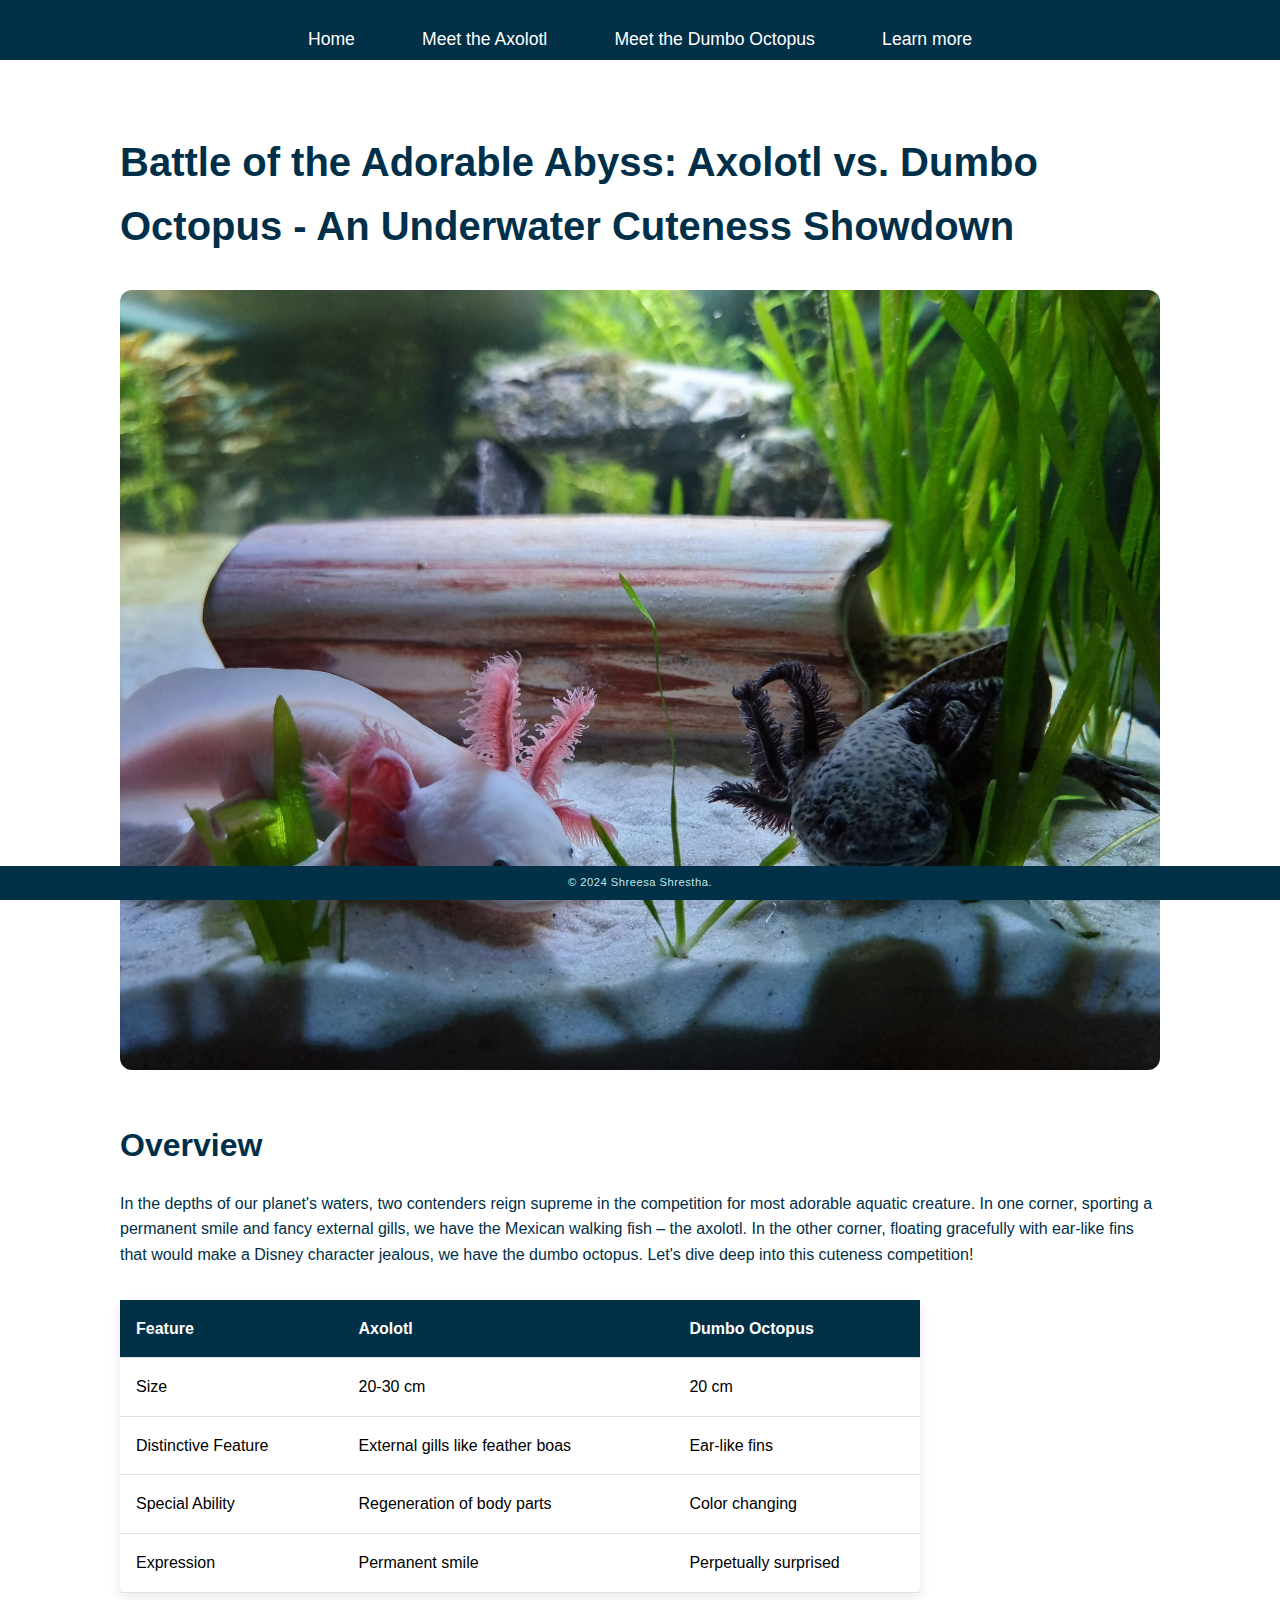
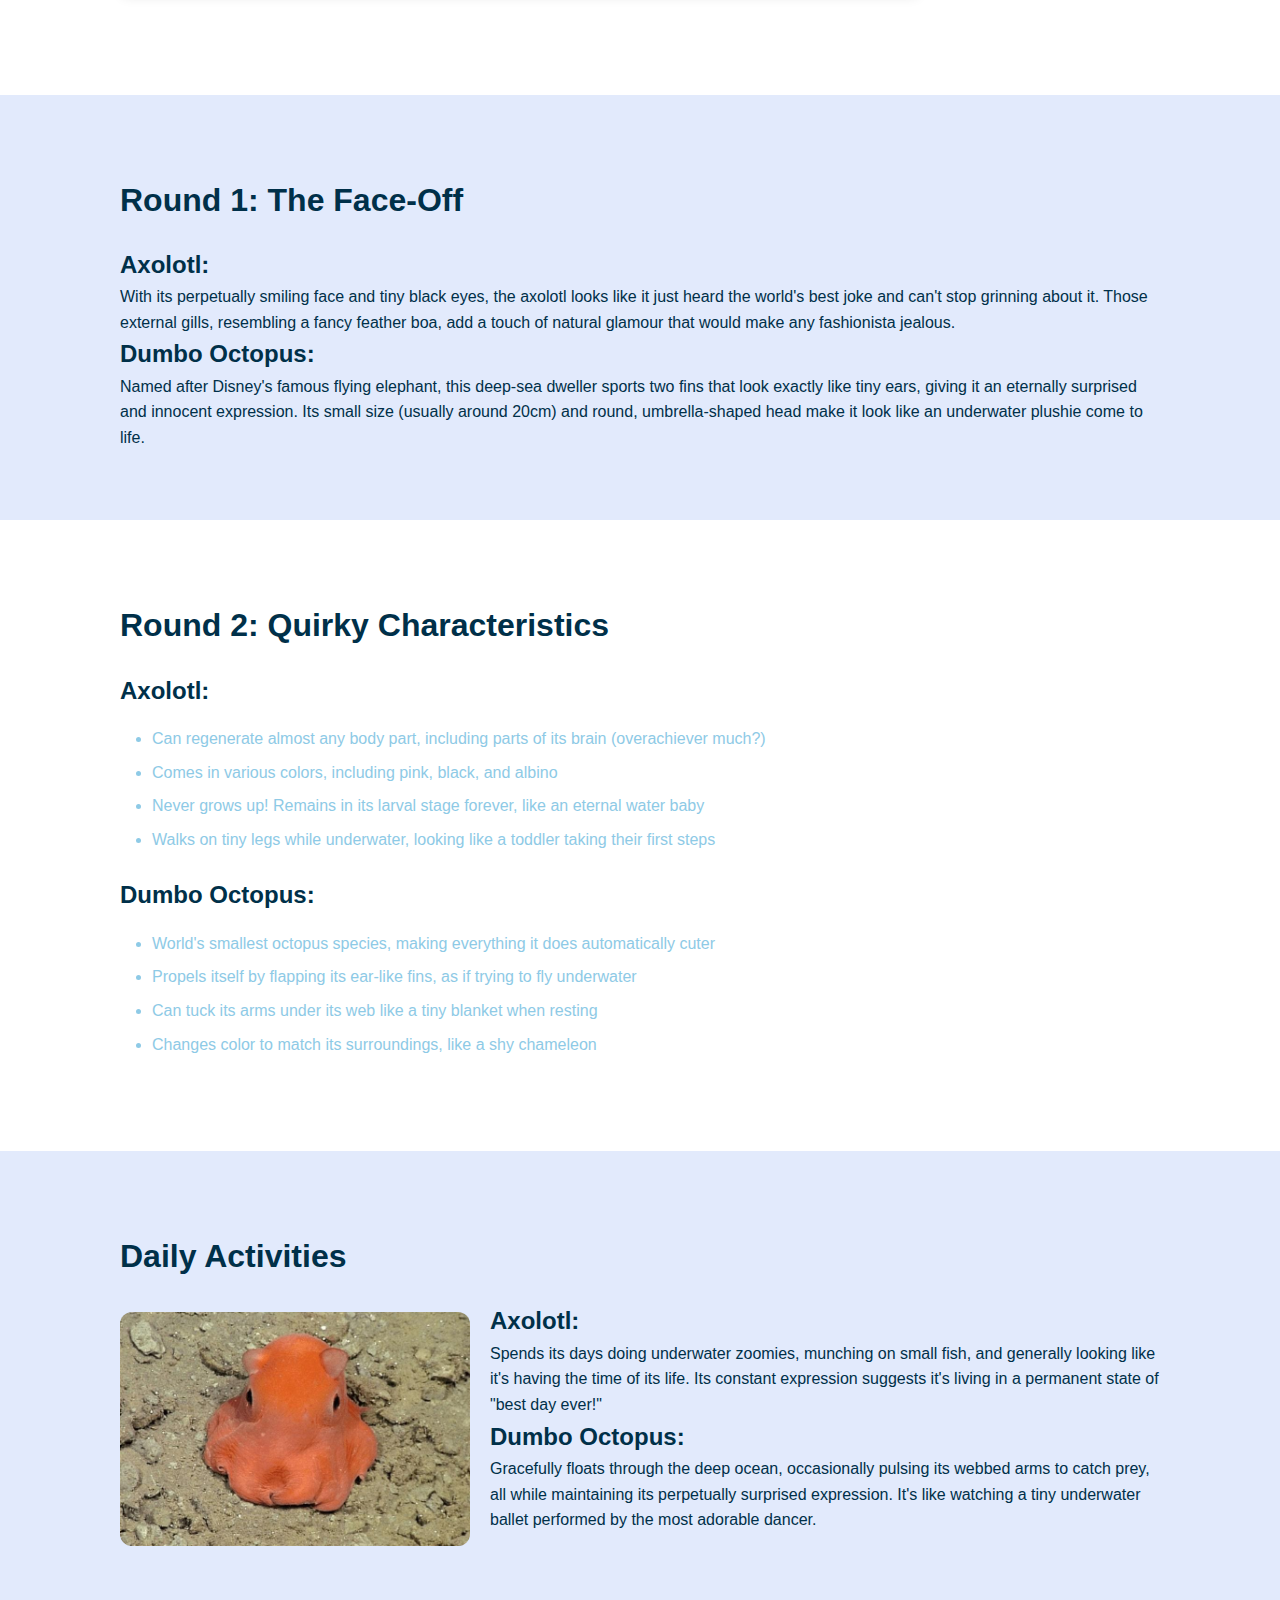
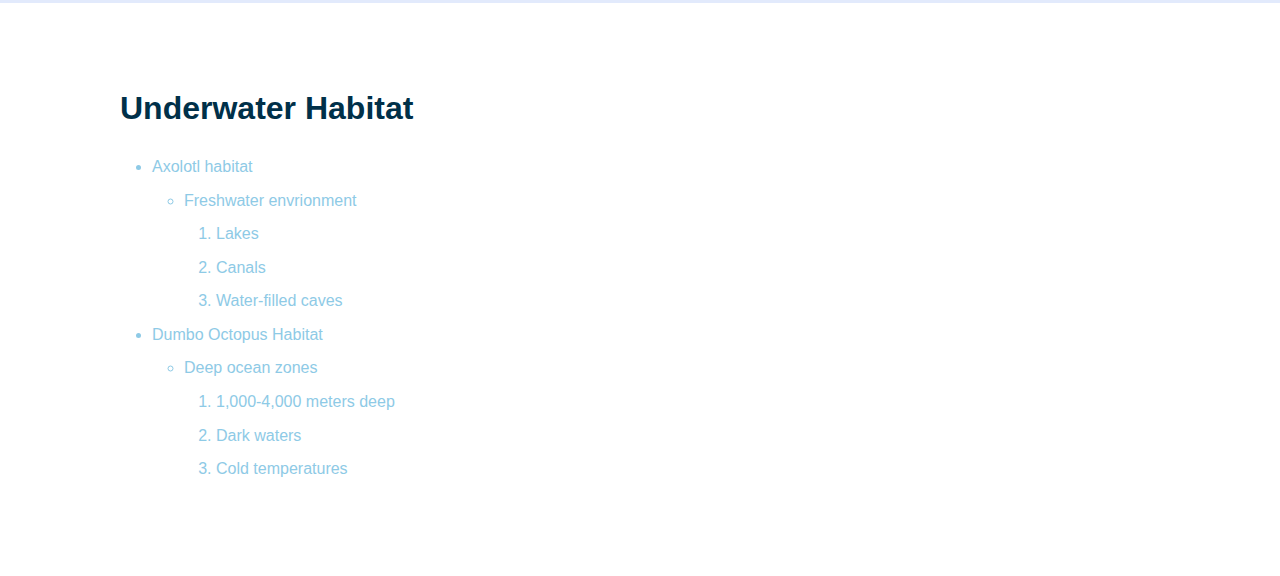
<file: index.html>
<!DOCTYPE html>
<html lang = "en">
    <head> 
        <meta charset="UTF-8">
        <title> Cuteness competition</title>
        <link href="style.css" rel="stylesheet">

    </head> 
        
    <body> 
        <!--Nav bar starts here -->
        <nav>
            <a href="index.html">Home</a>
            <a href="Axolotyl.html">Meet the Axolotl</a>
            <a href="dumbo.html">Meet the Dumbo Octopus</a>
            <a href="learn.html">Learn more</a>
         </nav>
        <!--Nav bar ends here -->


    <div class= "Nill">
        <div class="inner-content">
            <h1> Battle of the Adorable Abyss: Axolotl vs. Dumbo Octopus - 
                An Underwater Cuteness Showdown </h1> 

            <img src="-unsplash.jpg" alt="Axolotlimg" >


            <h2>Overview</h2>


            <p> In the depths of our planet's waters, two contenders reign supreme in the competition for most adorable aquatic creature. In one corner, sporting a permanent smile and fancy external gills, we have the Mexican walking fish – the axolotl. In the other corner, floating gracefully with ear-like fins that would make a Disney character jealous, we have the dumbo octopus. Let's dive deep into this cuteness competition!</p>

            <!-- Table starts here-->

            <table> 
                        <tr>
                            <th>Feature</th>
                            <th>Axolotl</th>
                            <th>Dumbo Octopus</th>
                        </tr>

                        <tr>
                            <td>Size</td>
                            <td>20-30 cm</td>
                            <td>20 cm</td>
                        </tr>

                        <tr>
                            <td>Distinctive Feature</td>
                            <td>External gills like feather boas</td>
                            <td>Ear-like fins</td>
                        </tr>

                         <tr>
                            <td>Special Ability</td>
                            <td>Regeneration of body parts</td>
                            <td>Color changing</td>
                        </tr>

                         <tr>
                            <td>Expression</td>
                            <td>Permanent smile</td>
                            <td>Perpetually surprised</td>
                        </tr>


             </table>
                <!-- Table ends here-->
            </div>
        </div>
         
        
        <div class= "color">
            <div class="inner-content">
        
                <h2> Round 1: The Face-Off </h2>
        
                <h3> Axolotl: </h3>
                <p> With its perpetually smiling face and tiny black eyes, the axolotl looks like it just heard the world's best joke and can't stop grinning about it. Those external gills, resembling a fancy feather boa, add a touch of natural glamour that would make any fashionista jealous.</p>
        
                <h3> Dumbo Octopus: </h3>
                <p>Named after Disney's famous flying elephant, this deep-sea dweller sports two fins that look exactly like tiny ears, giving it an eternally surprised and innocent expression. Its small size (usually around 20cm) and round, umbrella-shaped head make it look like an underwater plushie come to life.</p>
            </div>
        </div>
        
        <div class= "Nill">
            <div class="inner-content">
        
                <h2> Round 2: Quirky Characteristics </h2>
        
                <h3>Axolotl:</h3>
                
                    <!--unordered list-->
                    <ul> 
                        <li>Can regenerate almost any body part, including parts of its brain (overachiever much?)</li>
                        <li>Comes in various colors, including pink, black, and albino</li>
                        <li>Never grows up! Remains in its larval stage forever, like an eternal water baby</li>
                        <li>Walks on tiny legs while underwater, looking like a toddler taking their first steps</li>
                    </ul>
                
                    <!--unordered list ends-->

                    <h3>Dumbo Octopus:</h3>

                    <!--ordered list --> 
                    <ul>
                        <li>World's smallest octopus species, making everything it does automatically cuter</li>
                        <li>Propels itself by flapping its ear-like fins, as if trying to fly underwater</li>
                        <li>Can tuck its arms under its web like a tiny blanket when resting</li>
                        <li>Changes color to match its surroundings, like a shy chameleon</li>
                    </ul>
                    <!--ordered list ends--> 
            </div>
        </div>
        
        <div class= "color">
            <div class="inner-content">
                
                <h2> Daily Activities</h2>
                <img src="Dumbo3.jpg" alt="DumboOctopus" class="left-image">
                <h3>Axolotl:</h3>
        
                <p>Spends its days doing underwater zoomies, munching on small fish, and generally looking like it's having the time of its life. Its constant expression suggests it's living in a permanent state of "best day ever!"</p>
        
                <h3>Dumbo Octopus:</h3>

                <p>Gracefully floats through the deep ocean, occasionally pulsing its webbed arms to catch prey, all while maintaining its perpetually surprised expression. It's like watching a tiny underwater ballet performed by the most adorable dancer.</p>
            </div>
        </div> 
        
          
         <div class= "Nill">
            <div class="inner-content">

                <h2>Underwater Habitat</h2>
                
                <!--Nested layer starts --> 
                <ul>
                    <li> Axolotl habitat
                        <ul>
                            <li>Freshwater envrionment
                                <ol>
                                    <li>Lakes</li>
                                    <li>Canals</li>
                                    <li>Water-filled caves</li>
                                </ol>
                            </li>
                        </ul>
                    </li>

                    <li> Dumbo Octopus Habitat
                        <ul>
                            <li>Deep ocean zones
                                <ol>
                                    <li>1,000-4,000 meters deep</li>
                                    <li>Dark waters</li>
                                    <li>Cold temperatures</li>
                                </ol>
                            </li>
                        </ul>
                    </li>
                </ul>
                <!--Nested layer ends -->
                
            </div>
        </div>
      
        <footer>
    
		  
            <p id="footer-text">&copy; 2024 Shreesa Shrestha.  </p>
           
        
            
	   </footer>      
        
    </body> 
</html>
</file>
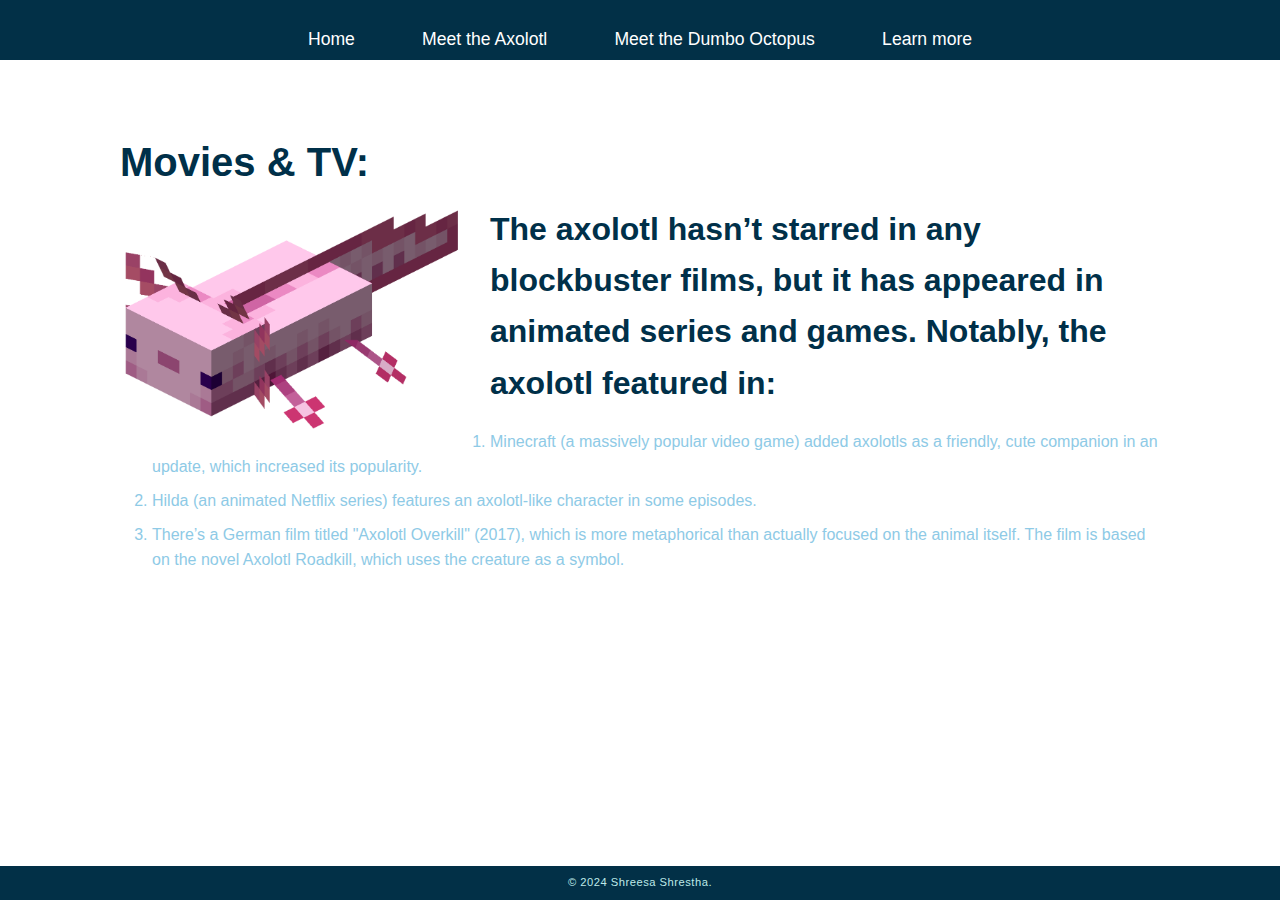
<file: Axolotyl.html>
<!DOCTYPE html>
<html lang = "en">
    <head> 
        <meta charset="UTF-8">
        <title> Axolotyl Gallery</title>
        <link href="style.css" rel="stylesheet">
        
    </head>


    <body>
        <!--Nav bar starts here -->
        <nav>
                <a href="index.html">Home</a>
                <a href="Axolotyl.html">Meet the Axolotl</a>
                <a href="dumbo.html">Meet the Dumbo Octopus</a>
                <a href="learn.html">Learn more</a>

        </nav>
            <!--Nav bar ends here -->


        <div class= "Nill">
            <div class="inner-content">
                <h1>Movies & TV: </h1>

                <img src="Lucy_Axolotl_JE2.webp" alt="Axolotl Mincraft" class="left-image">

                <h2> The axolotl hasn’t starred in any blockbuster films, but it has appeared in animated series and games. Notably, the axolotl featured in:</h2>



                 <ol> 
                     <li>Minecraft (a massively popular video game) added axolotls as a friendly, cute companion in an update, which increased its popularity.</li>


                     <li>Hilda (an animated Netflix series) features an axolotl-like character in some episodes.</li>


                    <li>There’s a German film titled "Axolotl Overkill" (2017), which is more metaphorical than actually focused on the animal itself. The film is based on the novel Axolotl Roadkill, which uses the creature as a symbol.</li>

                </ol>
       
            </div>
        </div>


        <footer>

              <div class="footer-content">
                <p id="footer-text">&copy; 2024 Shreesa Shrestha. </p>

              </div>

        </footer>  
   


    </body>
</html>
</file>
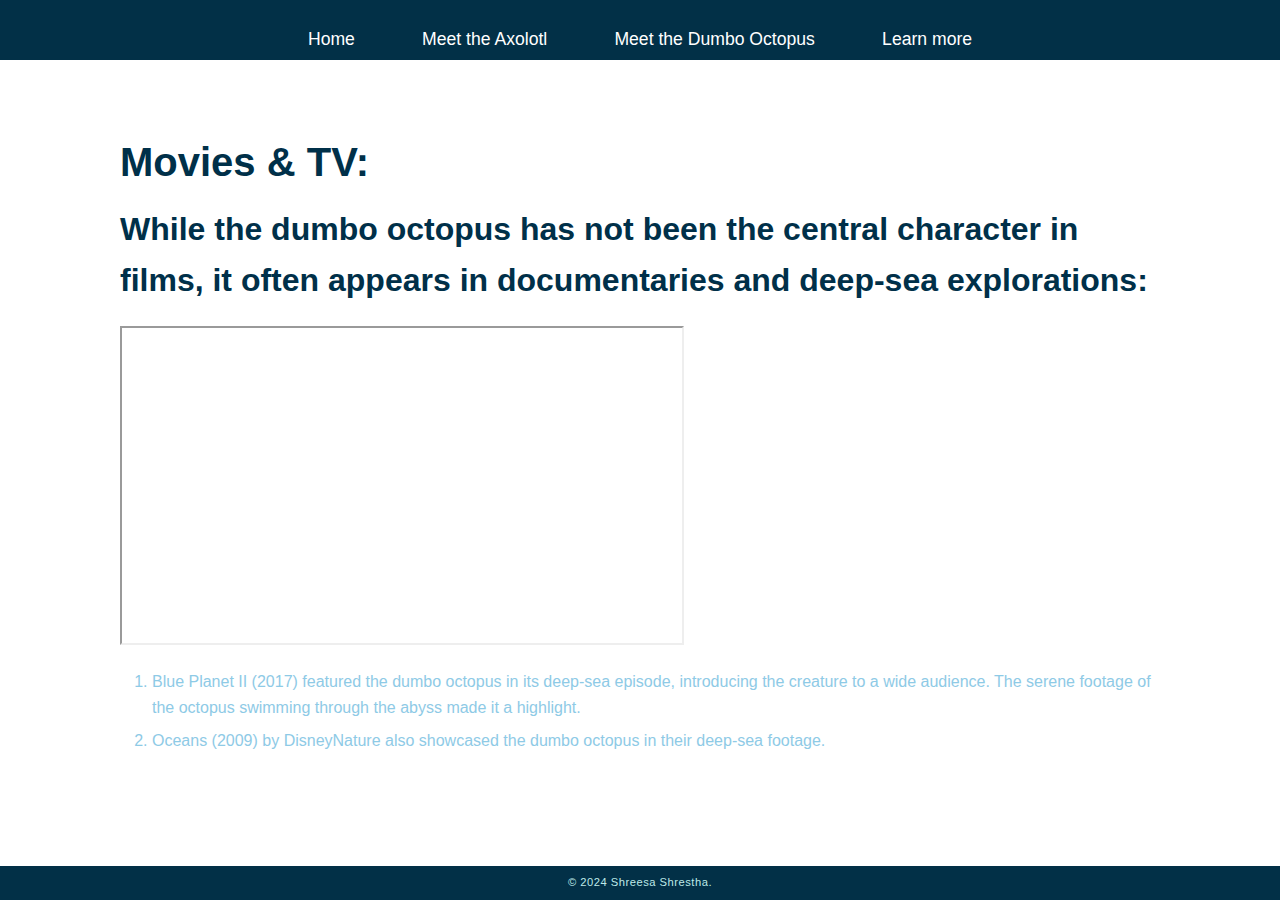
<file: dumbo.html>
<!DOCTYPE html>
<html lang = "en">
    <head> 
        <meta charset="UTF-8">
        <title> Dumbo Octopus Gallery</title>
        <link href="style.css" rel="stylesheet">
        
    </head>

<body>
<!--Nav bar starts here -->
    <nav>
            <a href="index.html">Home</a>
            <a href="Axolotyl.html">Meet the Axolotl</a>
            <a href="dumbo.html">Meet the Dumbo Octopus</a>
            <a href="learn.html">Learn more</a>
    </nav>
        <!--Nav bar ends here -->
    <div class= "Nill">
            <div class="inner-content">
                <h1>Movies & TV: </h1>

            <h2> While the dumbo octopus has not been the central character in films, it often appears in documentaries and deep-sea explorations:</h2>

            <iframe width="560" height="315" src="https://www.youtube.com/embed/pxuBwfNp2wk?si=V8_eAB1eAmVKL8Ry" title="YouTube video player" allow="accelerometer; autoplay; clipboard-write; encrypted-media; gyroscope; picture-in-picture; web-share" referrerpolicy="strict-origin-when-cross-origin" allowfullscreen></iframe>

             <ol> 
                 <li>Blue Planet II (2017) featured the dumbo octopus in its deep-sea episode, introducing the creature to a wide audience. The serene footage of the octopus swimming through the abyss made it a highlight.</li>


                 <li>Oceans (2009) by DisneyNature also showcased the dumbo octopus in their deep-sea footage.</li>
             
            </ol>
        </div> 
    </div>
    
          
     <footer>
    
		  <div class="footer-content">
            <p id="footer-text">&copy; 2024 Shreesa Shrestha.</p>
            
          </div>
            
    </footer>    
        

</body>
</html>
</file>
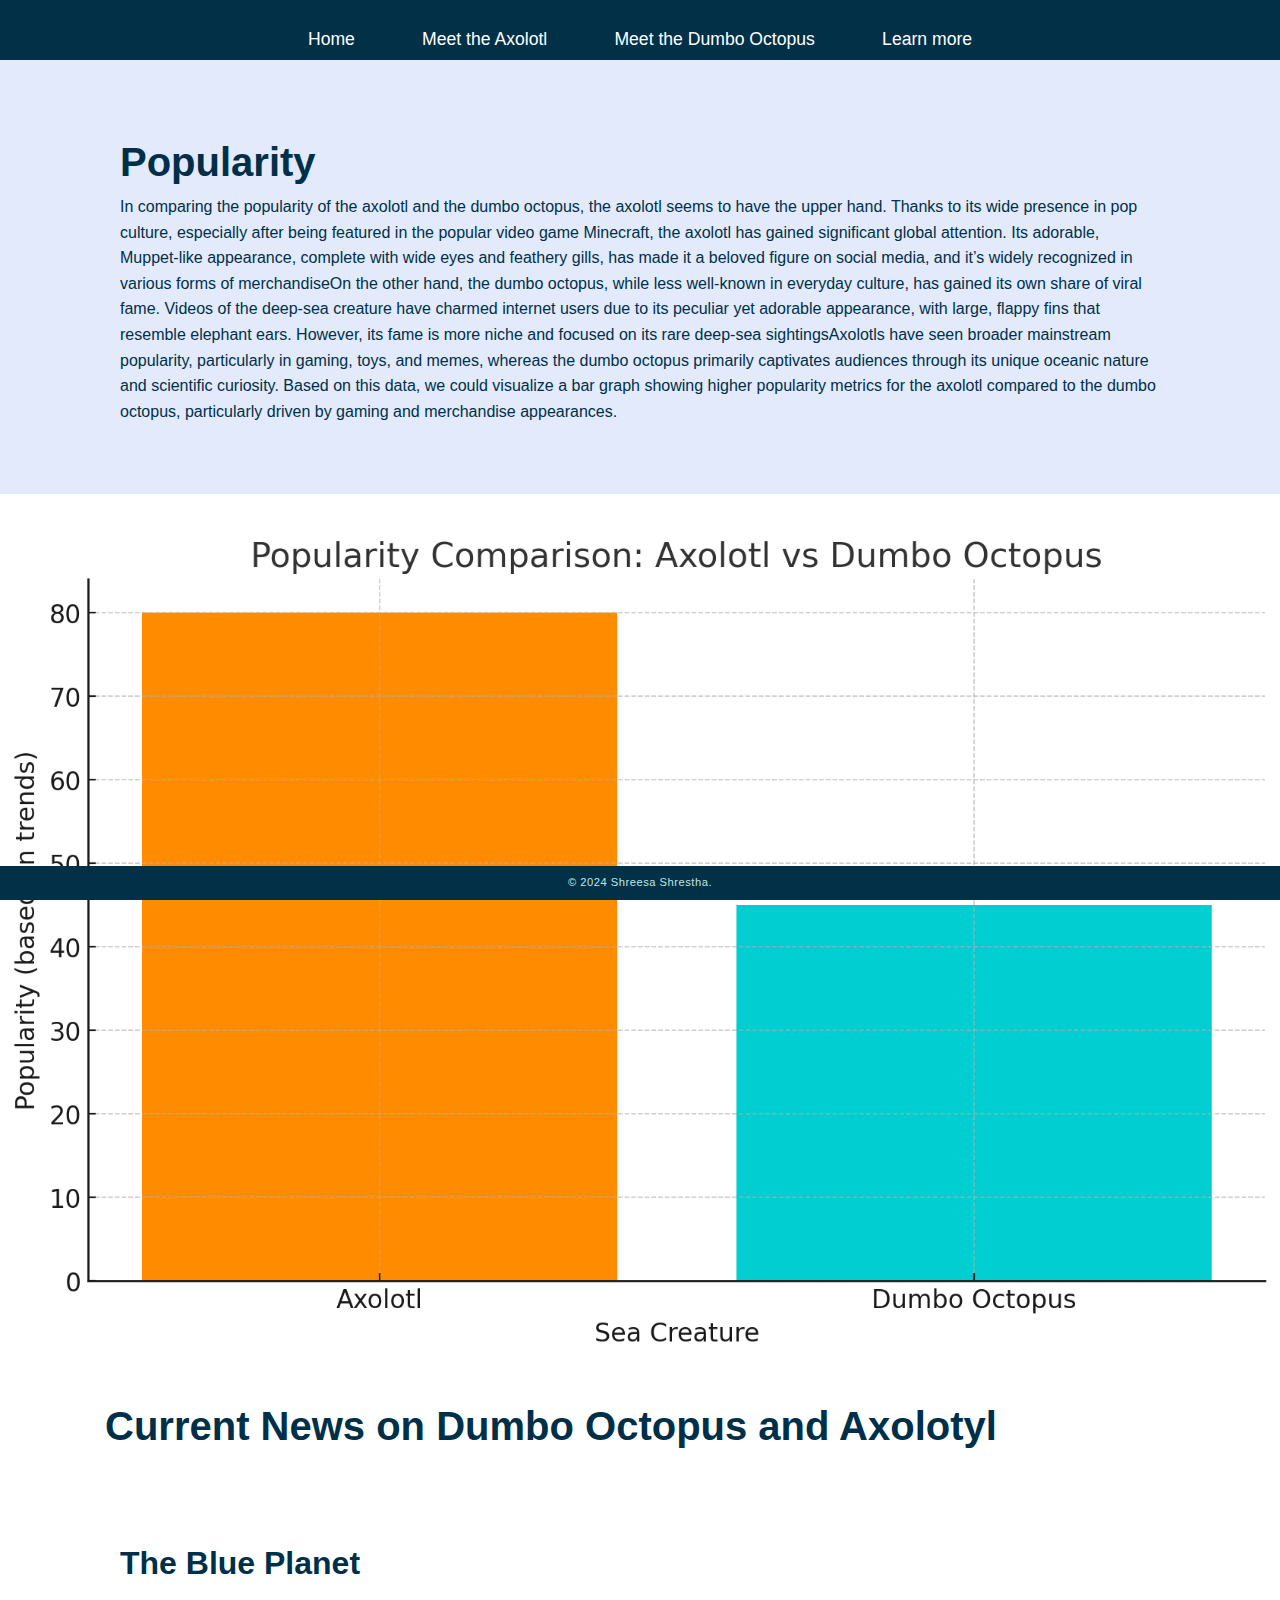
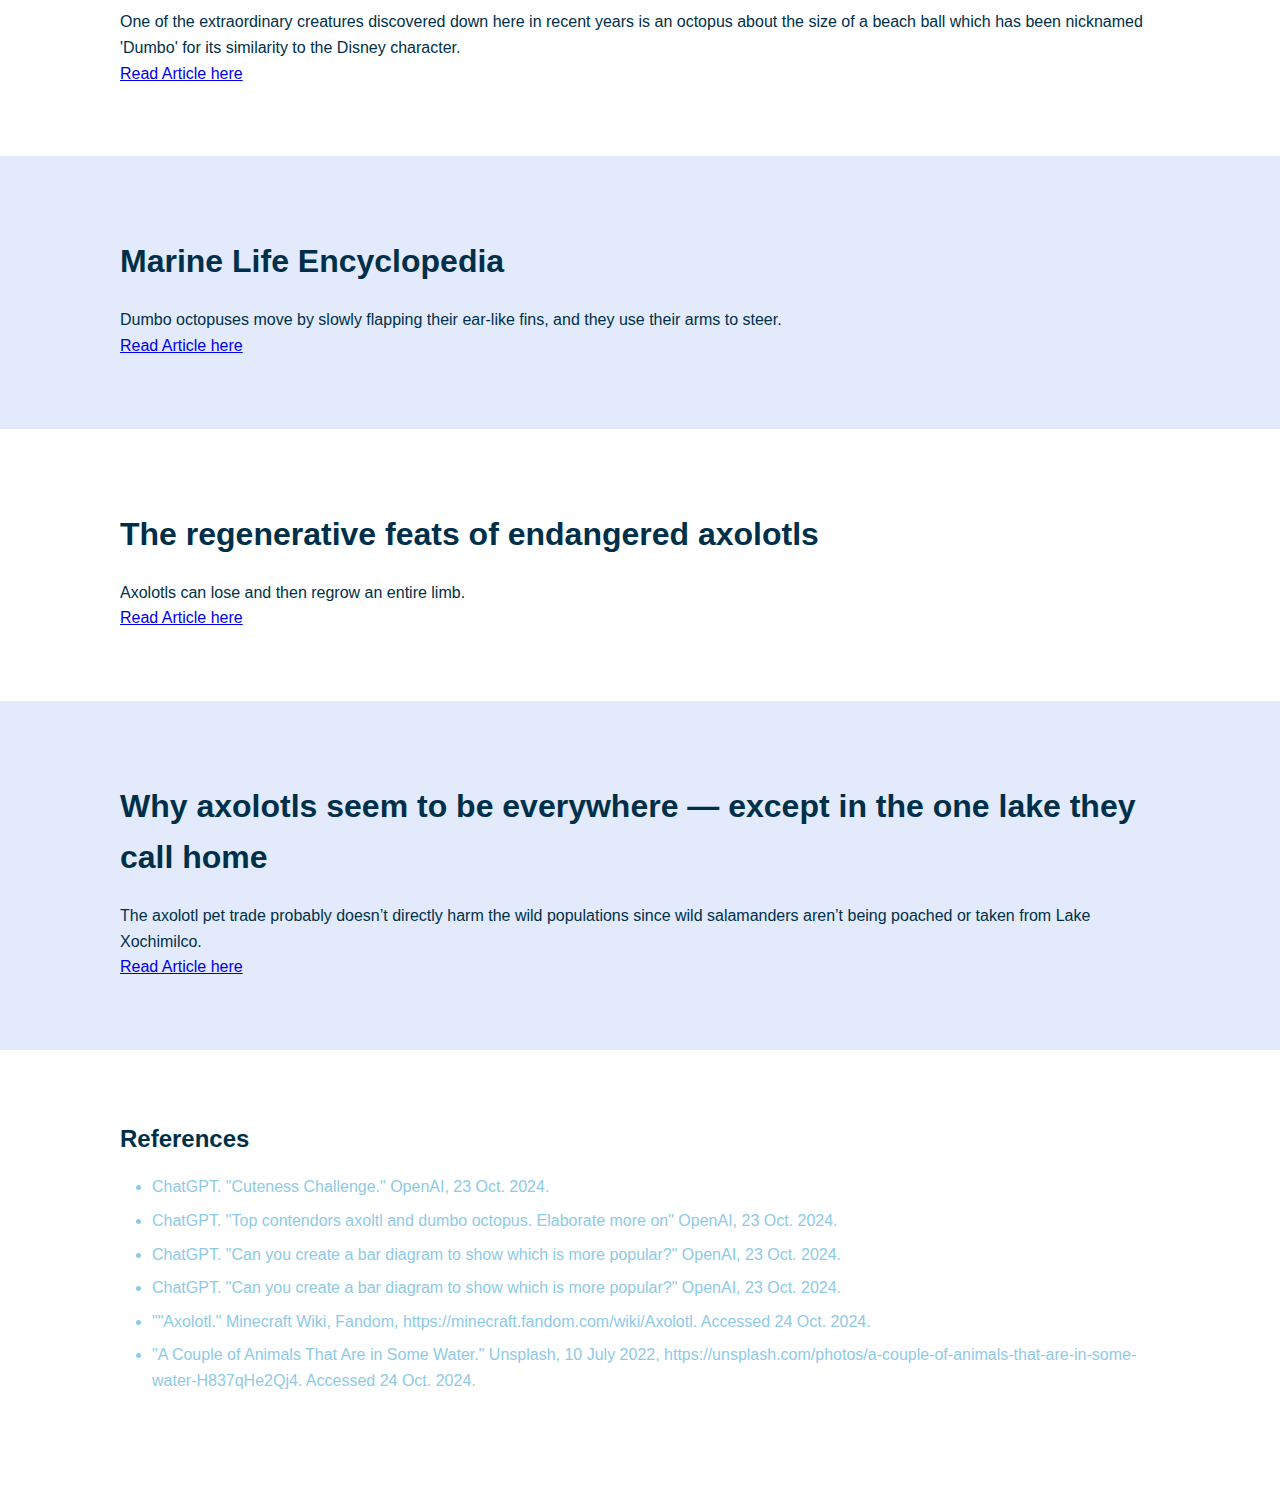
<file: learn.html>
<!DOCTYPE html>
<html lang = "en">
    <head> 
        <meta charset="UTF-8">
        <title> learn more</title>
        <link href="style.css" rel="stylesheet">
        
    </head>

<body>
<!--Nav bar starts here -->
    <nav>
            <a href="index.html">Home</a>
            <a href="Axolotyl.html">Meet the Axolotl</a>
            <a href="dumbo.html">Meet the Dumbo Octopus</a>
            <a href="learn.html">Learn more</a>
    </nav>
        <!--Nav bar ends here -->
    
    <div class="color">
        <div class="inner-content">
            <h1>Popularity</h1>
            <p>In comparing the popularity of the axolotl and the dumbo octopus, the axolotl seems to have the upper hand. Thanks to its wide presence in pop culture, especially after being featured in the popular video game Minecraft, the axolotl has gained significant global attention. Its adorable, Muppet-like appearance, complete with wide eyes and feathery gills, has made it a beloved figure on social media, and it’s widely recognized in various forms of merchandise​

            On the other hand, the dumbo octopus, while less well-known in everyday culture, has gained its own share of viral fame. Videos of the deep-sea creature have charmed internet users due to its peculiar yet adorable appearance, with large, flappy fins that resemble elephant ears. However, its fame is more niche and focused on its rare deep-sea sightings​

            Axolotls have seen broader mainstream popularity, particularly in gaming, toys, and memes, whereas the dumbo octopus primarily captivates audiences through its unique oceanic nature and scientific curiosity.

            Based on this data, we could visualize a bar graph showing higher popularity metrics for the axolotl compared to the dumbo octopus, particularly driven by gaming and merchandise appearances.</p>
            
             
        </div>  
    </div>
    <img src="popularity.png" alt="Axolotlimg" >
    
    <h1 id="H" >Current News on Dumbo Octopus and Axolotyl</h1>
     <div class= "Nill">
            <div class="inner-content">
 
                <h2>The Blue Planet</h2>

                <p>One of the extraordinary creatures discovered down here in recent years is an octopus about the size of a beach ball which has been nicknamed 'Dumbo' for its similarity to the Disney character.</p>

                <a href="https://www.bbc.co.uk/programmes/p00hn4zc">Read Article here</a>
        </div>
    </div>
    
    <div class= "color">
            <div class="inner-content">
                <h2>Marine Life Encyclopedia</h2>

                <p> Dumbo octopuses move by slowly flapping their ear-like fins, and they use their arms to steer. </p>

                <a href="https://oceana.org/marine-life/dumbo-octopus/">Read Article here</a>
        </div>
    </div>
    
    <div class= "Nill">
            <div class="inner-content">
        
                <h2>The regenerative feats of endangered axolotls</h2>

                <p> Axolotls can lose and then regrow an entire limb. </p>

                <a href="https://phys.org/news/2024-04-regenerative-feats-endangered-axolotls.html">Read Article here</a>
        </div>
    </div>            
                
     <div class= "color">
            <div class="inner-content">
                <h2>Why axolotls seem to be everywhere — except in the one lake they call home</h2>

                <p> The axolotl pet trade probably doesn’t directly harm the wild populations since wild salamanders aren’t being poached or taken from Lake Xochimilco. </p>

                <a href="https://www.cnn.com/2024/03/16/americas/axolotls-pop-culture-endangered-conservation-mexico-scn/index.html">Read Article here</a>
        </div>
    </div>  
    
     <div class= "Nill">
            <div class="inner-content">
                <h3>References</h3>
                <ul>
                    <li>ChatGPT. "Cuteness Challenge." OpenAI, 23 Oct. 2024.</li>
                     <li> ChatGPT. "Top contendors axoltl and dumbo octopus. Elaborate more on" OpenAI, 23 Oct. 2024.</li>
                     <li> ChatGPT. "Can you create a bar diagram to show which is more popular?" OpenAI, 23 Oct. 2024.</li>
                     <li>ChatGPT. "Can you create a bar diagram to show which is more popular?" OpenAI, 23 Oct. 2024.</li>
                     <li>""Axolotl." Minecraft Wiki, Fandom, https://minecraft.fandom.com/wiki/Axolotl. Accessed 24 Oct. 2024.</li>
                     <li>"A Couple of Animals That Are in Some Water." Unsplash, 10 July 2022, https://unsplash.com/photos/a-couple-of-animals-that-are-in-some-water-H837qHe2Qj4. Accessed 24 Oct. 2024.</li>
                </ul>
                
       
     </div>
    </div>         
    <footer>
    
		  <div class="footer-content">
            <p id="footer-text">&copy; 2024 Shreesa Shrestha.</p>
            
          </div>
            
    </footer> 
 
</body>
    
</html>
</file>
<file: style.css>
@charset "utf-8";
/* CSS Document */

 * {
    margin: 0;
    padding: 0;
}



body {
    height: 100%;
    padding-top: 60px;
    font-family: 'Roboto', sans-serif;
    line-height: 1.6;
    display: flex;
    flex-direction: column;
    
}


/* Nav bar*/
nav {
    position: fixed;
    top: 0;
    left: 0; 
    right: 0;  
    width: 100%;
    background-color: #023047;
    padding: 1em 0;
    display: flex;
    justify-content: center;
    gap: 2em;
    margin: 0;

}

nav a {
    color: white;
    text-decoration: none;
    padding: 0.5em 1em;
    border-radius: 4px;
    font-size: 1.1em;
}

nav a:hover {
    background-color: #8ecae6
}

/*Typography section */
    
h1{font-size: 2.5em;  color:#003049;}
h2{color:#003049; font-size:2em;}
h3{color:#003049; font-size:1.5em;}
p{color:#003049; font-size:1em;}

img {
    max-width: 100%;
    height: auto;
    border-radius: 12px;
    margin: 2rem 0;
    
}


table {
    width: 100%;
    max-width: 800px;
    border-collapse: collapse;
    margin: 2em 0;
    border-radius: 8px;
    box-shadow: 0 4px 12px rgba(0, 0, 0, 0.1);
}

th, td {
    padding: 1em;
    text-align: left;
    border-bottom: 1px solid #e0e0e0;
}

th {background-color: #023047;
    color: white;}

tr:hover {
    background-color: #8ecae6;
}

ul, ol {
    color: #8ecae6;
    margin: 1em 0 1.5em 2em;
    
}

li {
    margin-bottom: 0.5em;
}

ul ul, ul ol, ol ul, ol ol {
    margin-top: 0.5em;
    margin-bottom: 0.5em;
}

.color {
  background-color: #e2eafc; 
  padding: 0; 
}


.Nill {
  background-color: white; 
  padding: 0;
}


.color, .Nill {
  width: 100vw; 
  position: relative;
  left: 50%;
  right: 50%;
  margin-left: -50vw;
  margin-right: -50vw;
}

.inner-content {
  max-width: 1200px; 
  margin: 50px;
  padding:20px 70px; 
}

.inner-content h2, .innter-content p{
    margin-top:10px;
    margin-bottom: 20px;
    
}

#H {
  max-width: 1200px; 
  margin-left:105px;
}


/* Footer*/
footer { 
    background-color: #023047;
    text-align: center;
    padding: 0.5em 0;
    width: 100%;
    position: fixed;
    bottom: 0;}


#footer-text {
    font-size: 0.7em;
    color: #bee9e8;
    letter-spacing: 0.5px;
    text-align: center;
}

.left-image {
    float: left;
    margin: 10px 20px 10px 0;
    width: 350px; 
    height: auto; 
}
</file>
